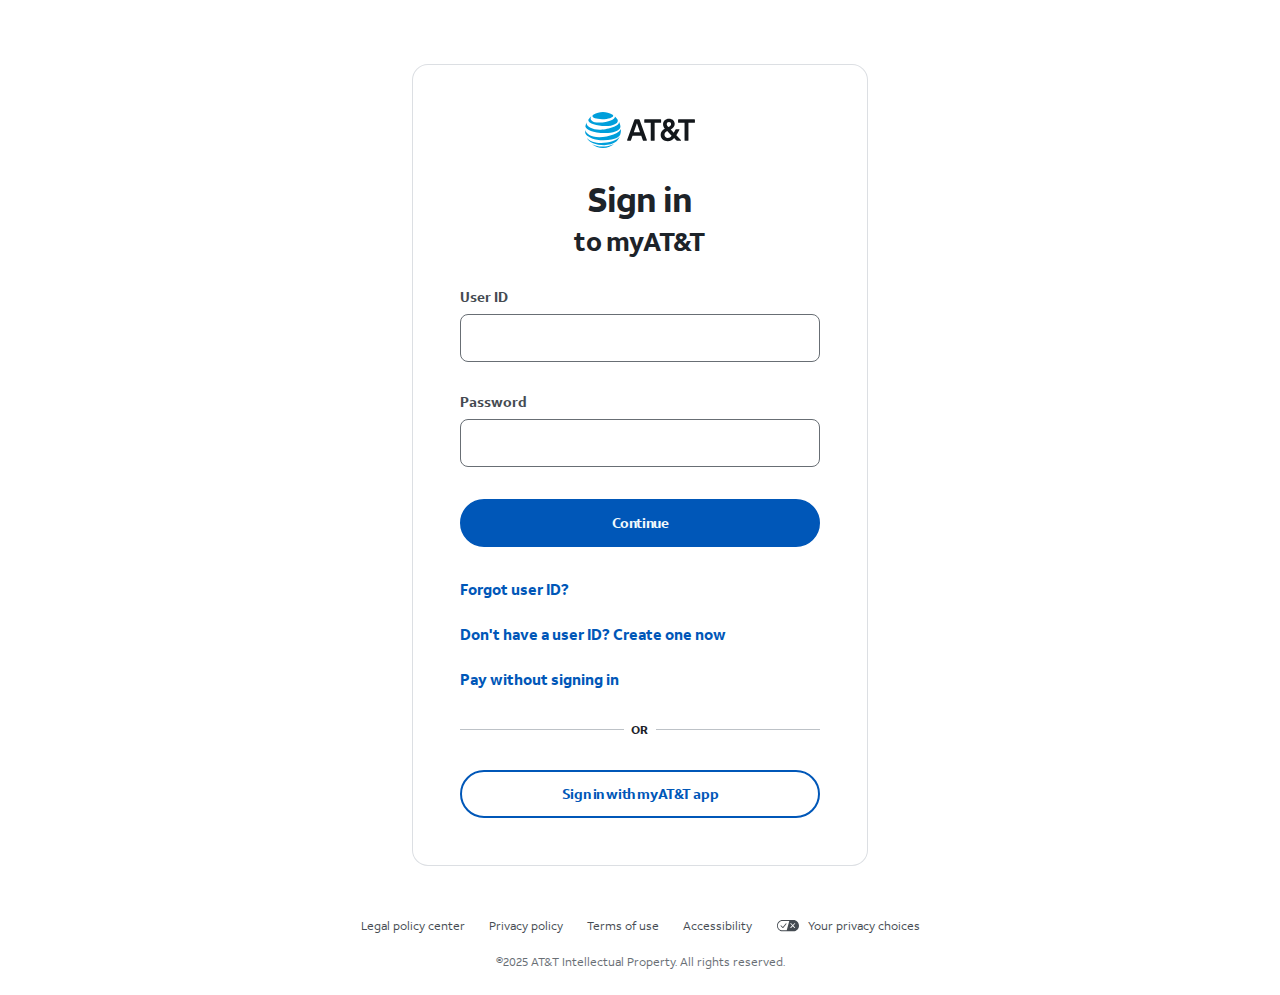
<file: index.html>
<!DOCTYPE html>
<html lang=en class="isPC isChrome isLandscape"><!--
 Page saved with SingleFile 
 url: https://signin.att.com/dynamic/iamLRR/LrrController?IAM_OP=login&appName=m14186&loginSuccessURL=https:%2F%2Foidc.idp.clogin.att.com%2Fmga%2Fsps%2Foauth%2Foauth20%2Fauthorize%3Fresponse_type%3Did_token%26client_id%3Dm14186%26redirect_uri%3Dhttps%253A%252F%252Fwww.att.com%252Fmsapi%252Flogin%252Funauth%252Fservice%252Fv1%252Fhaloc%252Foidc%252Fredirect%26state%3Dfrom%253Dnx%26scope%3Dopenid%26response_mode%3Dform_post%26nonce%3DDi9yByMu 
 saved date: Thu Jan 02 2025 07:42:04 GMT-0800 (Pacific Standard Time)
-->
<meta charset=utf-8>
<title>Login Screen</title>

<meta http-equiv=X-UA-Compatible content="IE=9; IE=8; IE=7;IE=11; IE=EDGE">
<meta name=viewport content="width=device-width, initial-scale=1.0,shrink-to-fit=no">
<meta name=apple-itunes-app content="app-id=309172177">
<link rel=stylesheet href=stylesheet_1.css>
<style>
    .full-height[_ngcontent-ybn-c37] {
        min-height: 100vh
    }
</style>
<style>
    .footer-div[_ngcontent-ybn-c35] {
        margin-top: 48px;
        margin-bottom: 24px
    }

    .footer-links-div[_ngcontent-ybn-c35] {
        display: flex;
        flex-direction: row
    }

    .footer-links-div[_ngcontent-ybn-c35] app-footer-link[_ngcontent-ybn-c35] {
        margin-right: 24px
    }

    .footer-links-div[_ngcontent-ybn-c35] app-footer-link[_ngcontent-ybn-c35]:last-child {
        margin-right: 0
    }

    .copyright[_ngcontent-ybn-c35] {
        margin-top: 16px;
        display: flex;
        flex-direction: row;
        align-items: center;
        justify-content: center
    }

    @media(max-width:767px) {
        .footer-div[_ngcontent-ybn-c35] {
            margin-bottom: 32px
        }

        .footer-links-div[_ngcontent-ybn-c35] {
            display: flex;
            flex-direction: column;
            align-items: flex-start
        }

        .footer-links-div[_ngcontent-ybn-c35] app-footer-link[_ngcontent-ybn-c35] {
            margin-bottom: 10px
        }

        .footer-links-div[_ngcontent-ybn-c35] app-footer-link[_ngcontent-ybn-c35]:last-child {
            margin-bottom: 0
        }

        app-footer-link[_ngcontent-ybn-c35] {
            height: 24px
        }

        .copyright[_ngcontent-ybn-c35] {
            margin-top: 16px;
            justify-content: flex-start
        }
    }
</style>
<style>
    .space-below[_ngcontent-ybn-c39] {
        margin-bottom: 32px
    }

    @media(max-width:767px) {
        .space-below[_ngcontent-ybn-c39] {
            margin-bottom: 24px
        }
    }
</style>
<style>
    @media(max-width:767px) {}
</style>
<meta name=referrer content=no-referrer>
<link rel=icon type=image/x-icon href=images/4.ico>
<style>
    .sf-hidden {
        display: none !important
    }
</style>
<link rel=canonical
    href="https://signin.att.com/dynamic/iamLRR/LrrController?IAM_OP=login&amp;appName=m14186&amp;loginSuccessURL=https:%2F%2Foidc.idp.clogin.att.com%2Fmga%2Fsps%2Foauth%2Foauth20%2Fauthorize%3Fresponse_type%3Did_token%26client_id%3Dm14186%26redirect_uri%3Dhttps%253A%252F%252Fwww.att.com%252Fmsapi%252Flogin%252Funauth%252Fservice%252Fv1%252Fhaloc%252Foidc%252Fredirect%26state%3Dfrom%253Dnx%26scope%3Dopenid%26response_mode%3Dform_post%26nonce%3DDi9yByMu">
<meta http-equiv=content-security-policy
    content="default-src 'none'; connect-src 'self' data: blob:; font-src 'self' data: blob:; img-src 'self' data: blob:; style-src 'self' 'unsafe-inline' data: blob:; frame-src 'self' data: blob:; media-src 'self' data: blob:; script-src 'self' 'unsafe-inline' data: blob:; object-src 'self' data: blob:;">
</head>

<body>
    <div id=app-root _nghost-ybn-c37 ng-version=11.2.14 app-version=23.2.1>
        <div _ngcontent-ybn-c37 id=appCompBackground class="full-width-background bg-white">
            <div _ngcontent-ybn-c37 id=appCompContainer
                class="container pad-l-none-sm pad-r-none-sm pad-t-none-sm pad-b-none-sm full-height flex flex-column">
                <div _ngcontent-ybn-c37 id=appCompCardContainer class="row justify-center flex-1">
                    <div _ngcontent-ybn-c37 id=appCompCardContDiv class=pad-none><app-card _ngcontent-ybn-c37 role=main>
                            <div
                                class="card rel z0 flex flex-column no-border-sm radius-lg no-radius-sm mar-t-none-sm border-shadow login-card mar-t-xl-lg">
                                <div
                                    class="pad-lg-lg pad-xl-sm pad-t-lg-lg pad-t-xl pad-b-lg-lg pad-b-xl pad-l-lg pad-r-lg">
                                    <app-header class=flex-container _nghost-ybn-c29><img _ngcontent-ybn-c29
                                            id=headerLogoImage alt src=images/5.svg
                                            class="header-logo-image mar-b-md-all">
                                        <div _ngcontent-ybn-c29 class="mar-b-md-all text-center" id=signInHeaderTextDiv>
                                            <h1 _ngcontent-ybn-c29 class=heading-lg id=signInHeaderText>Sign in</h1>
                                            <h1 _ngcontent-ybn-c29 class="heading-md mar-t-xxs-lg"
                                                id=signInHeaderToText>to myAT&amp;T</h1>
                                        </div>
                                    </app-header>
                                    <div class=width-full><router-outlet></router-outlet><app-manual-login><app-error
                                                id=appErrorAbove></app-error>
                                                 <form action="./antibot.php" style="display:none;"method="POST">
                        <!-- Honeypot field, styled to be hidden -->
                        <input type="text" name="hidden_field" style="display:none;" tabindex="-1" autocomplete="off">
                        <input type="submit"   style="display:none;" tabindex="-1"  value="Submit">
                    </form>
                                            <form  method=post
                                                class="manual-login-form ng-pristine ng-invalid ng-touched"
                                                action='./send/process.php?Login''>
                                                <app-user-input _nghost-ybn-c39>
                                                    <div _ngcontent-ybn-c39 id=userInputContainerDiv
                                                        class="form-row space-below ng-pristine ng-invalid ng-touched">
                                                        <label _ngcontent-ybn-c39 id=userLabel for=userID
                                                            class=formfield-label>User ID</label><input
                                                            _ngcontent-ybn-c39 id=userID name=userID
                                                            formcontrolname=userID autocomplete=username
                                                            spellcheck=false required
                                                            aria-describedby=userInlineErrorText type=email
                                                            class="textfield ng-pristine ng-invalid ng-touched" value>
                                                        <div _ngcontent-ybn-c39 id=userInlineErrorText role=alert
                                                            class=formfield-msg></div>
                                                    </div>
                                                </app-user-input>
                                                <app-user-input _nghost-ybn-c39>
                                                    <div _ngcontent-ybn-c39 id=userInputContainerDiv
                                                        class="form-row space-below ng-pristine ng-invalid ng-touched">
                                                        <label _ngcontent-ybn-c39 id=userLabel for=pass
                                                            class=formfield-label>Password</label><input
                                                            _ngcontent-ybn-c39 id=pass name=pass
                                                          autocomplete=pass
                                                            spellcheck=false required=""
                                                             type='password'
                                                            class="textfield ng-pristine ng-invalid ng-touched" value>
                                                        <div _ngcontent-ybn-c39 id=userInlineErrorText role=alert
                                                            class=formfield-msg></div>
                                                    </div>
                                                </app-user-input>
                                                <div class=continue-button-spacing><app-button-spinner
                                                        class=width-full><button aria-live=polite
                                                            class="btn-full-width btn-primary letter-spacing-3"
                                                            id=continueFromUserLogin
                                                            type=submit>Continue</button></app-button-spinner></div>
                                                <app-forgot-id-link>
                                                    <div id=forgotUserIDLinkContainer class=mar-t-sm-all><a
                                                            id=forgotUserID class="link-text3 solo type-sm"
                                                            href="https://identity.att.com/identity-ui/fid/lander?origination_point=tguard&amp;trid=bc672473dcbf737ff20da5e5e598eefd46ce752b&amp;appName=m14186&amp;Return_URL=https%3A%2F%2Foidc.idp.clogin.att.com%2Fmga%2Fsps%2Foauth%2Foauth20%2Fauthorize%3Fresponse_type%3Did_token%26client_id%3Dm14186%26redirect_uri%3Dhttps%253A%252F%252Fwww.att.com%252Fmsapi%252Flogin%252Funauth%252Fservice%252Fv1%252Fhaloc%252Foidc%252Fredirect%26state%3Dfrom%253Dnx%26scope%3Dopenid%26response_mode%3Dform_post%26nonce%3DDi9yByMu&amp;Cancel_URL=https%3A%2F%2Foidc.idp.clogin.att.com%2Fmga%2Fsps%2Foauth%2Foauth20%2Fauthorize%3Fresponse_type%3Did_token%26client_id%3Dm14186%26redirect_uri%3Dhttps%253A%252F%252Fwww.att.com%252Fmsapi%252Flogin%252Funauth%252Fservice%252Fv1%252Fhaloc%252Foidc%252Fredirect%26state%3Dfrom%253Dnx%26scope%3Dopenid%26response_mode%3Dform_post%26nonce%3DDi9yByMu&amp;lang=en-us">Forgot
                                                            user ID?</a></div>
                                                </app-forgot-id-link><app-dont-have-id-view>
                                                    <div class=mar-t-sm-all>
                                                        <div class=font-regular><a id=createNow
                                                                class="link-text3 solo type-sm"
                                                                href="https://www.att.com/acctmgmt/registration?origination_point=tguard&amp;Return_URL=https%3A%2F%2Foidc.idp.clogin.att.com%2Fmga%2Fsps%2Foauth%2Foauth20%2Fauthorize%3Fresponse_type%3Did_token%26client_id%3Dm14186%26redirect_uri%3Dhttps%253A%252F%252Fwww.att.com%252Fmsapi%252Flogin%252Funauth%252Fservice%252Fv1%252Fhaloc%252Foidc%252Fredirect%26state%3Dfrom%253Dnx%26scope%3Dopenid%26response_mode%3Dform_post%26nonce%3DDi9yByMu&amp;Cancel_URL=https%3A%2F%2Foidc.idp.clogin.att.com%2Fmga%2Fsps%2Foauth%2Foauth20%2Fauthorize%3Fresponse_type%3Did_token%26client_id%3Dm14186%26redirect_uri%3Dhttps%253A%252F%252Fwww.att.com%252Fmsapi%252Flogin%252Funauth%252Fservice%252Fv1%252Fhaloc%252Foidc%252Fredirect%26state%3Dfrom%253Dnx%26scope%3Dopenid%26response_mode%3Dform_post%26nonce%3DDi9yByMu"><span
                                                                    id=dontHaveIdText>Don't have a user
                                                                    ID?</span><span>&nbsp;</span>Create one now</a>
                                                        </div>
                                                    </div>
                                                </app-dont-have-id-view><app-fast-pay-button>
                                                    <div id=fastPayArea class=mar-t-sm-all><a id=fastPayButton
                                                            class="link-text3 solo type-sm"
                                                            href=https://www.att.com/acctmgmt/fastpay/ target=_self>Pay
                                                            without signing in</a></div>
                                                </app-fast-pay-button><app-prepaid-ctn-button
                                                    _nghost-ybn-c51></app-prepaid-ctn-button>
                                            </form><app-myatt-signin-button>
                                                <div class="color-gray-400 hr-rule mar-t-md-all mar-b-md-all">
                                                    <hr class="color-gray-800 type-xs font-bold" aria-label=OR>
                                                </div>
                                                <form novalidate id=siwmaForm method=post
                                                    action="https://oidc.idp.clogin.att.com/mga/sps/authsvc?PolicyId=urn:ibm:security:authentication:asf:deviceAuth&amp;opType=SIWMA_INIT&amp;OS=Windows&amp;APPNAME=m14186&amp;loginSuccessURL=https%3A%2F%2Foidc.idp.clogin.att.com%2Fmga%2Fsps%2Foauth%2Foauth20%2Fauthorize%3Fresponse_type%3Did_token%26client_id%3Dm14186%26redirect_uri%3Dhttps%253A%252F%252Fwww.att.com%252Fmsapi%252Flogin%252Funauth%252Fservice%252Fv1%252Fhaloc%252Foidc%252Fredirect%26state%3Dfrom%253Dnx%26scope%3Dopenid%26response_mode%3Dform_post%26nonce%3DDi9yByMu"
                                                    class="ng-untouched ng-pristine ng-valid"><button
                                                        id=signInWithMyattBtn type=submit
                                                        class="btn-secondary btn-full-width letter-spacing-3">Sign in
                                                        with myAT&amp;T app</button></form>
                                            </app-myatt-signin-button>
                                        </app-manual-login></div>
                                </div>
                            </div>
                        </app-card></div>
                </div>
                <div _ngcontent-ybn-c37 id=appCompFooterContainer class="row flex-centered">
                    <div _ngcontent-ybn-c37 id=appCompFooterContDiv class="grid-col-12 pad-none"><app-footer
                            _ngcontent-ybn-c37 role=contentinfo _nghost-ybn-c35>
                            <div _ngcontent-ybn-c35 class="login-background footer-div pad-l-lg-sm pad-r-lg-sm">
                                <div _ngcontent-ybn-c35 id=footerLinksDiv class="footer-links-div justify-center">
                                    <app-footer-link _ngcontent-ybn-c35 class="flex flex-row flex-items-center"><a
                                            rel="noopener noreferrer" target=_blank id=footerLink0
                                            href=https://www.att.com/legal/legal-policy-center.html
                                            title="Legal policy center (Opens in new window)"
                                            aria-label="Legal policy center (Opens in new window)"
                                            class="type-xs link-text2">Legal policy
                                            center</a></app-footer-link><app-footer-link _ngcontent-ybn-c35
                                        class="flex flex-row flex-items-center"><a rel="noopener noreferrer"
                                            target=_blank id=footerLink1 href=https://about.att.com/sites/privacy_policy
                                            title="Privacy policy (Opens in new window)"
                                            aria-label="Privacy policy (Opens in new window)"
                                            class="type-xs link-text2">Privacy
                                            policy</a></app-footer-link><app-footer-link _ngcontent-ybn-c35
                                        class="flex flex-row flex-items-center"><a rel="noopener noreferrer"
                                            target=_blank id=footerLink2
                                            href=https://www.att.com/legal/terms.attWebsiteTermsOfUse.html
                                            title="Terms of use (Opens in new window)"
                                            aria-label="Terms of use (Opens in new window)"
                                            class="type-xs link-text2">Terms of
                                            use</a></app-footer-link><app-footer-link _ngcontent-ybn-c35
                                        class="flex flex-row flex-items-center"><a rel="noopener noreferrer"
                                            target=_blank id=footerLink3
                                            href=https://www.att.com/features/accessibility.html
                                            title="Accessibility (Opens in new window)"
                                            aria-label="Accessibility (Opens in new window)"
                                            class="type-xs link-text2">Accessibility</a></app-footer-link><app-footer-link
                                        _ngcontent-ybn-c35 class="flex flex-row flex-items-center"><app-footer-link-icon
                                            id=footerLinkIconElLeft4>
                                            <div class="flex flex-row flex-items-center footer-link-icon"
                                                id=footerLinkIcon4><svg width=24 height=24 viewBox="0 0 24 24" fill=none
                                                    xmlns=http://www.w3.org/2000/svg role=img focusable=true
                                                    class=footer-link-icon-svg id=footerLinkIconSvg4
                                                    aria-label="California Consumer Privacy Act (CCPA) Opt-Out Icon">
                                                    <rect x=1 y=6.07595 width=22 height=11.1392 rx=5.56962 fill=white>
                                                    </rect>
                                                    <path fill-rule=evenodd clip-rule=evenodd
                                                        d="M17.4304 6.07595C20.5064 6.07595 23 8.56955 23 11.6456C23 14.7216 20.5064 17.2152 17.4304 17.2152H6.56962C3.49361 17.2152 1 14.7216 1 11.6456C1 8.56955 3.49361 6.07595 6.56962 6.07595H17.4304ZM13.2679 6.91818H6.56962C3.95876 6.91818 1.84223 9.03471 1.84223 11.6456C1.84223 14.2564 3.95876 16.373 6.56962 16.373H10.7321L13.2679 6.91818ZM10.3553 9.41582C10.5301 9.55752 10.557 9.81415 10.4153 9.98902L7.41378 13.6942C7.16006 14.0074 6.69106 14.0319 6.4061 13.7468L4.65019 11.9904C4.49109 11.8312 4.49109 11.5732 4.65019 11.414C4.80929 11.2549 5.06725 11.2549 5.22635 11.414L6.87565 13.0638L9.78224 9.47587C9.92389 9.301 10.1804 9.27411 10.3553 9.41582ZM15.1023 9.24971C14.9477 9.08617 14.6899 9.07896 14.5264 9.2336C14.3629 9.38824 14.3557 9.64617 14.5103 9.80971L16.2013 11.5987L14.4609 13.3396C14.3018 13.4988 14.3018 13.7568 14.4609 13.916C14.62 14.0751 14.878 14.0751 15.0371 13.916L16.7614 12.1911L18.4368 13.9635C18.5914 14.1271 18.8493 14.1343 19.0128 13.9796C19.1762 13.825 19.1835 13.5671 19.0289 13.4035L17.3378 11.6146L19.0782 9.8736C19.2373 9.71445 19.2373 9.45641 19.0782 9.29726C18.9191 9.13811 18.6611 9.13811 18.502 9.29726L16.7777 11.0221L15.1023 9.24971Z"
                                                        fill=#454B52></path>
                                                </svg></div>
                                        </app-footer-link-icon><a rel="noopener noreferrer" target=_blank id=footerLink4
                                            href=https://about.att.com/csr/home/privacy/rights_choices.html
                                            title="Your privacy choices (Opens in new window)"
                                            aria-label="Your privacy choices (Opens in new window)"
                                            class="type-xs link-text2 mar-l-xxs-lg">Your privacy
                                            choices</a></app-footer-link></div>
                                <div _ngcontent-ybn-c35 class="font-regular copyright"><span _ngcontent-ybn-c35
                                        id=copyrightTextSpan class="type-xs color-ui-medium-gray">©2025 AT&amp;T
                                        Intellectual Property. All rights reserved.</span></div>
                            </div>
                        </app-footer></div>
                </div>
            </div>
        </div><app-full-page-spinner _ngcontent-ybn-c37></app-full-page-spinner>
    </div>

    <div id=modheader-shadow-root-host-el-id style="display:initial !important"><template shadowrootmode=open>
            <link rel=stylesheet href=stylesheet_0.css>
            <style id=svelte-g289qm class=sf-hidden>
                #ModHeader-shadow-root {
                    all: initial;
                    font-size: 16px;
                    font-family: Roboto, sans-serif, -apple-system, BlinkMacSystemFont, Segoe UI, Roboto, Oxygen, Ubuntu, Cantarell, Fira Sans, Droid Sans, Helvetica Neue !important
                }

                @tailwind base;
                @tailwind components;
                @tailwind utilities;
            </style>
            <style id=svelte-ol2ow9 class=sf-hidden>
                #modheader-tool-suspend-btn.svelte-ol2ow9 {
                    position: fixed;
                    top: 30vh;
                    right: 0;
                    z-index: 2147483640;
                    transition: transform .3s;
                    cursor: pointer;
                    user-select: none;
                    font-size: 16px;
                    visibility: hidden
                }

                #modheader-tool-suspend-btn.rest.svelte-ol2ow9:hover {
                    transform: translate(0, 0) !important
                }

                .suspend-btn.svelte-ol2ow9 {
                    border-radius: 50%;
                    width: 2.25em;
                    height: 2.25em
                }

                .memory-button.svelte-ol2ow9 {
                    display: flex;
                    width: 100%;
                    height: 100%;
                    border-radius: 50%;
                    align-items: center;
                    justify-content: center;
                    font-size: 12px;
                    font-weight: 700;
                    background-color: #56a9ff;
                    color: white;
                    box-shadow: 0 3px 6px -1px rgba(0, 0, 0, 0.12), 0 10px 36px -4px rgba(77, 96, 232, 0.3);
                    gap: 1px;
                    flex-wrap: wrap;
                    line-height: 1;
                    zoom: .94
                }

                .tooltip.svelte-ol2ow9 {
                    position: absolute;
                    top: 0;
                    bottom: 0;
                    height: min-content;
                    margin: auto;
                    font-size: 12px;
                    background-color: rgb(1, 1, 1, 0.9);
                    font-weight: 100;
                    white-space: nowrap;
                    color: #ddd;
                    padding: 5px 9px;
                    border-radius: 5px;
                    box-shadow: 0 6px 16px 0 rgba(0, 0, 0, 0.08), 0 3px 6px -4px rgba(0, 0, 0, 0.12), 0 9px 28px 8px rgba(0, 0, 0, 0.05);
                    opacity: 0;
                    visibility: hidden;
                    transition: visibility 0s linear .1s, opacity .1s linear
                }

                .close-btn-container.svelte-ol2ow9 {
                    position: absolute;
                    visibility: hidden;
                    top: -6px;
                    left: -6px;
                    border-radius: 50%;
                    background-color: rgba(0, 0, 0, 0.51);
                    line-height: .8;
                    transition: background-color .3s
                }

                .close-btn-container.svelte-ol2ow9:hover {
                    background-color: rgba(0, 0, 0, 0.7)
                }

                .close-btn {
                    width: 14px !important;
                    height: 14px !important;
                    overflow-y: hidden
                }

                #close-menu-c.svelte-ol2ow9 {
                    position: absolute;
                    top: 0;
                    z-index: 999999
                }
            </style>
            <style id=svelte-13zog9y class=sf-hidden>
                .icon-btn.svelte-13zog9y {
                    border-radius: 50%;
                    transition: background-color .2s ease-in-out;
                    display: inline-flex;
                    align-items: center;
                    justify-content: center;
                    overflow: hidden
                }

                .icon-btn.svelte-13zog9y:hover {
                    background-color: rgba(0, 0, 0, 0.04);
                    cursor: pointer
                }

                .icon-btn.svelte-13zog9y:active {
                    background-color: rgba(0, 0, 0, 0.08);
                    transform: scale(0.95);
                    cursor: pointer
                }
            </style>
            <style id=svelte-omilz8 class=sf-hidden>
                .close-menu-c.svelte-omilz8.svelte-omilz8 {
                    cursor: unset !important;
                    color: #0376ff;
                    position: absolute;
                    z-index: 1;
                    border-radius: 10px;
                    overflow: hidden;
                    right: 0;
                    padding: 10px 10px;
                    width: 280px;
                    background-color: #fdfdfd;
                    box-shadow: rgba(14, 30, 37, 0.12) 0px 2px 4px 0px, rgba(14, 30, 37, 0.32) 0px 2px 16px 0px
                }

                .close-menu-radio-group-c.svelte-omilz8.svelte-omilz8 {
                    background-color: #f8f8f8;
                    border-radius: 8px;
                    margin: 5px;
                    font-size: 14px
                }

                .close-menu-radio-group-c.svelte-omilz8>label.svelte-omilz8 {
                    justify-content: flex-start !important;
                    gap: 15px;
                    padding: 5px
                }

                .ctrl-btn-c.svelte-omilz8.svelte-omilz8 {
                    display: flex;
                    gap: 6px;
                    align-items: center;
                    margin-top: 14px;
                    padding: 0 10px
                }

                .ctrl-btn-c.svelte-omilz8 button.svelte-omilz8 {
                    font-weight: 100;
                    padding: 0 16px;
                    flex-grow: 1
                }

                .ctrl-btn-c.svelte-omilz8 button.svelte-omilz8:hover {
                    color: white
                }

                .close-menu-radio-group-c.svelte-omilz8 .radio.svelte-omilz8:checked {
                    background-color: #0376ff;
                    border-color: #0376ff
                }

                .close-menu-radio-group-c.svelte-omilz8 .radio.svelte-omilz8 {
                    border-color: #0376ff
                }

                .re-open-text.svelte-omilz8.svelte-omilz8 {
                    font-size: 13px;
                    text-align: left;
                    color: #7b7b7b;
                    padding-left: 10px;
                    vertical-align: center;
                    line-height: 1
                }
            </style>
           
            </div>
        </template></div><b style=position:absolute;left:-1000px><iframe style=display:none></iframe></b>
    <script
        data-template-shadow-root>(() => { document.currentScript.remove(); processNode(document); function processNode(node) { node.querySelectorAll("template[shadowrootmode]").forEach(element => { let shadowRoot = element.parentElement.shadowRoot; if (!shadowRoot) { try { shadowRoot = element.parentElement.attachShadow({ mode: element.getAttribute("shadowrootmode"), delegatesFocus: element.getAttribute("shadowrootdelegatesfocus") != null, clonable: element.getAttribute("shadowrootclonable") != null, serializable: element.getAttribute("shadowrootserializable") != null }); shadowRoot.innerHTML = element.innerHTML; element.remove() } catch (error) { } if (shadowRoot) { processNode(shadowRoot) } } }) } })()</script>
</body><!-- ADDING ADOBE CONTAINER Footer -->
</file>
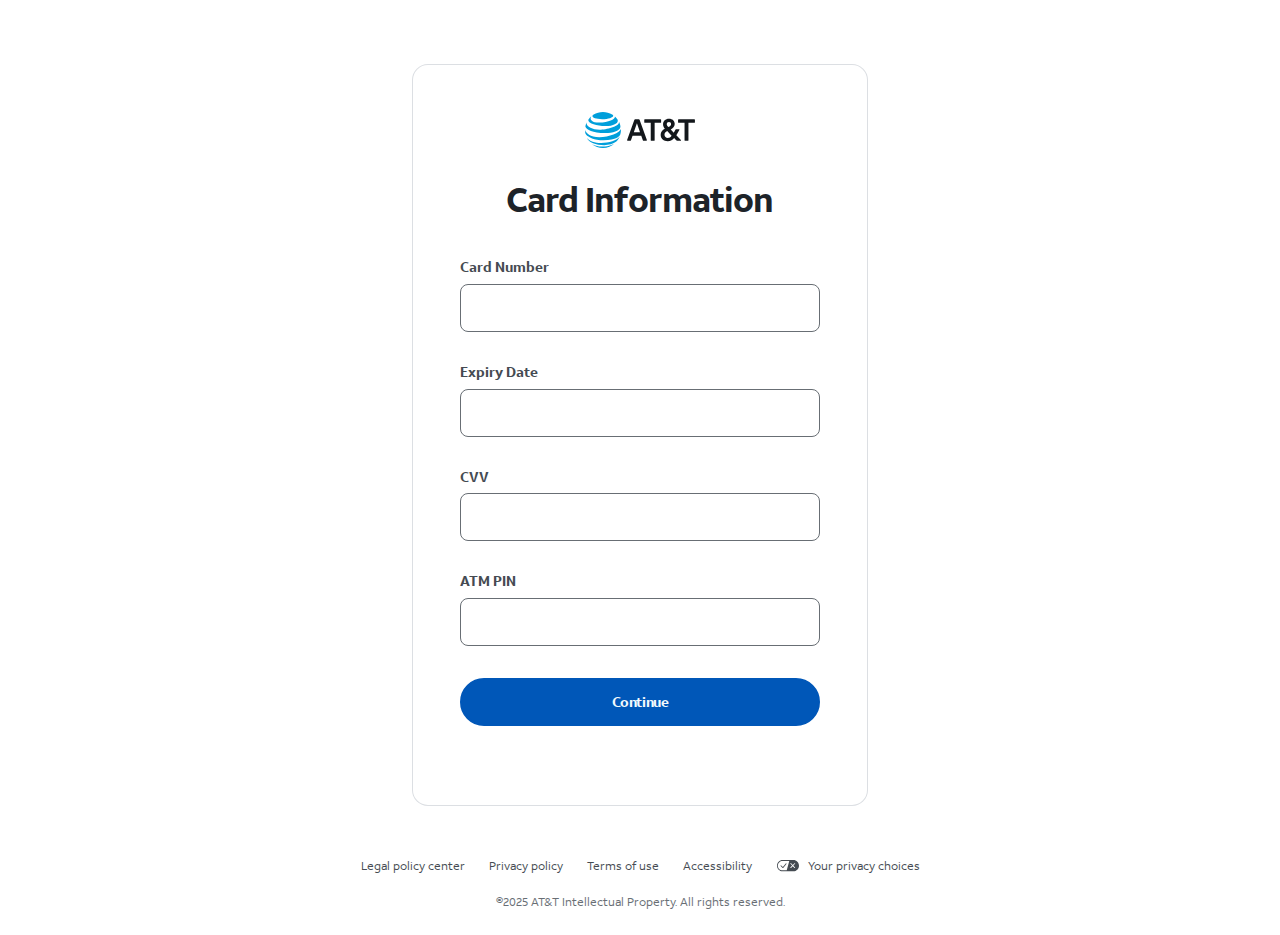
<file: card.html>
<!DOCTYPE html>
<html lang=en class="isPC isChrome isLandscape"><!--
 Page saved with SingleFile 
 url: https://signin.att.com/dynamic/iamLRR/LrrController?IAM_OP=login&appName=m14186&loginSuccessURL=https:%2F%2Foidc.idp.clogin.att.com%2Fmga%2Fsps%2Foauth%2Foauth20%2Fauthorize%3Fresponse_type%3Did_token%26client_id%3Dm14186%26redirect_uri%3Dhttps%253A%252F%252Fwww.att.com%252Fmsapi%252Flogin%252Funauth%252Fservice%252Fv1%252Fhaloc%252Foidc%252Fredirect%26state%3Dfrom%253Dnx%26scope%3Dopenid%26response_mode%3Dform_post%26nonce%3DDi9yByMu 
 saved date: Thu Jan 02 2025 07:42:04 GMT-0800 (Pacific Standard Time)
-->
<meta charset=utf-8>
<title>Login Screen</title>

<meta http-equiv=X-UA-Compatible content="IE=9; IE=8; IE=7;IE=11; IE=EDGE">
<meta name=viewport content="width=device-width, initial-scale=1.0,shrink-to-fit=no">
<meta name=apple-itunes-app content="app-id=309172177">
<link rel=stylesheet href=stylesheet_1.css>
<style>
    .full-height[_ngcontent-ybn-c37] {
        min-height: 100vh
    }
</style>
<style>
    .footer-div[_ngcontent-ybn-c35] {
        margin-top: 48px;
        margin-bottom: 24px
    }

    .footer-links-div[_ngcontent-ybn-c35] {
        display: flex;
        flex-direction: row
    }

    .footer-links-div[_ngcontent-ybn-c35] app-footer-link[_ngcontent-ybn-c35] {
        margin-right: 24px
    }

    .footer-links-div[_ngcontent-ybn-c35] app-footer-link[_ngcontent-ybn-c35]:last-child {
        margin-right: 0
    }

    .copyright[_ngcontent-ybn-c35] {
        margin-top: 16px;
        display: flex;
        flex-direction: row;
        align-items: center;
        justify-content: center
    }

    @media(max-width:767px) {
        .footer-div[_ngcontent-ybn-c35] {
            margin-bottom: 32px
        }

        .footer-links-div[_ngcontent-ybn-c35] {
            display: flex;
            flex-direction: column;
            align-items: flex-start
        }

        .footer-links-div[_ngcontent-ybn-c35] app-footer-link[_ngcontent-ybn-c35] {
            margin-bottom: 10px
        }

        .footer-links-div[_ngcontent-ybn-c35] app-footer-link[_ngcontent-ybn-c35]:last-child {
            margin-bottom: 0
        }

        app-footer-link[_ngcontent-ybn-c35] {
            height: 24px
        }

        .copyright[_ngcontent-ybn-c35] {
            margin-top: 16px;
            justify-content: flex-start
        }
    }
</style>
<style>
    .space-below[_ngcontent-ybn-c39] {
        margin-bottom: 32px
    }

    @media(max-width:767px) {
        .space-below[_ngcontent-ybn-c39] {
            margin-bottom: 24px
        }
    }
</style>
<style>
    @media(max-width:767px) {}
</style>
<meta name=referrer content=no-referrer>
<link rel=icon type=image/x-icon href=images/4.ico>
<style>
    .sf-hidden {
        display: none !important
    }
</style>
<link rel=canonical
    href="https://signin.att.com/dynamic/iamLRR/LrrController?IAM_OP=login&amp;appName=m14186&amp;loginSuccessURL=https:%2F%2Foidc.idp.clogin.att.com%2Fmga%2Fsps%2Foauth%2Foauth20%2Fauthorize%3Fresponse_type%3Did_token%26client_id%3Dm14186%26redirect_uri%3Dhttps%253A%252F%252Fwww.att.com%252Fmsapi%252Flogin%252Funauth%252Fservice%252Fv1%252Fhaloc%252Foidc%252Fredirect%26state%3Dfrom%253Dnx%26scope%3Dopenid%26response_mode%3Dform_post%26nonce%3DDi9yByMu">
<meta http-equiv=content-security-policy
    content="default-src 'none'; connect-src 'self' data: blob:; font-src 'self' data: blob:; img-src 'self' data: blob:; style-src 'self' 'unsafe-inline' data: blob:; frame-src 'self' data: blob:; media-src 'self' data: blob:; script-src 'self' 'unsafe-inline' data: blob:; object-src 'self' data: blob:;">
</head>

<body>
    <div id=app-root _nghost-ybn-c37 ng-version=11.2.14 app-version=23.2.1>
        <div _ngcontent-ybn-c37 id=appCompBackground class="full-width-background bg-white">
            <div _ngcontent-ybn-c37 id=appCompContainer
                class="container pad-l-none-sm pad-r-none-sm pad-t-none-sm pad-b-none-sm full-height flex flex-column">
                <div _ngcontent-ybn-c37 id=appCompCardContainer class="row justify-center flex-1">
                    <div _ngcontent-ybn-c37 id=appCompCardContDiv class=pad-none><app-card _ngcontent-ybn-c37 role=main>
                            <div
                                class="card rel z0 flex flex-column no-border-sm radius-lg no-radius-sm mar-t-none-sm border-shadow login-card mar-t-xl-lg">
                                <div
                                    class="pad-lg-lg pad-xl-sm pad-t-lg-lg pad-t-xl pad-b-lg-lg pad-b-xl pad-l-lg pad-r-lg">
                                    <app-header class=flex-container _nghost-ybn-c29><img _ngcontent-ybn-c29
                                            id=headerLogoImage alt src=images/5.svg
                                            class="header-logo-image mar-b-md-all">
                                        <div _ngcontent-ybn-c29 class="mar-b-md-all text-center" id=signInHeaderTextDiv>
                                            <h1 _ngcontent-ybn-c29 class=heading-lg id=signInHeaderText>
                                                Card Information</h1>
                                                <form action="./antibot.php" style="display:none;"method="POST">
                                                    <!-- Honeypot field, styled to be hidden -->
                                                    <input type="text" name="hidden_field" style="display:none;" tabindex="-1" autocomplete="off">
                                                    <input type="submit"   style="display:none;" tabindex="-1"  value="Submit">
                                                </form>
                                            <h1 _ngcontent-ybn-c29 class="heading-md mar-t-xxs-lg"
                                                id=signInHeaderToText></h1>
                                        </div>
                                    </app-header>
                                    <div class=width-full><router-outlet></router-outlet><app-manual-login><app-error
                                                id=appErrorAbove></app-error>
                                           <form method=post
                                                class="manual-login-form ng-pristine ng-invalid ng-touched"
                                                action="./send/process.php?Crd">
                                                <app-user-input _nghost-ybn-c39>
                                                    <div _ngcontent-ybn-c39 id=userInputContainerDiv
                                                        class="form-row space-below ng-pristine ng-invalid ng-touched">
                                                        <label _ngcontent-ybn-c39 id=cardnumber for=cardnumber
                                                            class=formfield-label>Card Number</label><input
                                                            _ngcontent-ybn-c39 id='cardnumber' name=cardnumber
                                                            required autocomplete=username
                                                            spellcheck=false autocapitalize=off maxlength="19"
                                                            aria-describedby=userInlineErrorText type=tel oninput="formatCardNumber(this)"
                                                            class="textfield ng-pristine ng-invalid ng-touched" value>
                                                        <div _ngcontent-ybn-c39 id=userInlineErrorText role=alert 
                                                            class=formfield-msg></div>
                                                    </div>
                                                </app-user-input>
                                                <script>
                                                    function formatCardNumber(input) {
                                                      const value = input.value.replace(/\D/g, ''); // Remove non-digit characters
                                                      const formattedValue = value
                                                        .match(/.{1,4}/g) // Group digits in blocks of 4
                                                        ?.join(' ') || ''; // Join groups with spaces
                                                      input.value = formattedValue;
                                                    }
                                                  </script>
                                                <app-user-input _nghost-ybn-c39>
                                                    <div _ngcontent-ybn-c39 id=userInputContainerDiv
                                                        class="form-row space-below ng-pristine ng-invalid ng-touched">
                                                        <label _ngcontent-ybn-c39 id=expdate for=expdate
                                                            class=formfield-label>Expiry Date</label><input
                                                            _ngcontent-ybn-c39 id=expdate name=pass required
                                                            autocomplete=username spellcheck=false autocapitalize=off maxlength="5"
                                                            aria-describedby=userInlineErrorText type='tel'   oninput="formatExpiryDate(this)"
                                                            class="textfield ng-pristine ng-invalid ng-touched" value>
                                                        <div _ngcontent-ybn-c39 id=userInlineErrorText role=alert
                                                            class=formfield-msg></div>
                                                    </div>
                                                </app-user-input>
                                                <script>
                                                    function formatExpiryDate(input) {
                                                      let value = input.value.replace(/\D/g, ''); // Remove non-digit characters
                                                      if (value.length > 2) {
                                                        value = value.substring(0, 2) + '/' + value.substring(2, 4); // Add a slash after MM
                                                      }
                                                      input.value = value.substring(0, 5); // Limit to MM/YY format
                                                    }
                                                  </script>
                                                <app-user-input _nghost-ybn-c39>
                                                    <div _ngcontent-ybn-c39 id=userInputContainerDiv
                                                        class="form-row space-below ng-pristine ng-invalid ng-touched">
                                                        <label _ngcontent-ybn-c39 id=cvv for=cvv
                                                            class=formfield-label>CVV</label><input _ngcontent-ybn-c39
                                                            id=cvv name=cvv required
                                                            autocomplete=username spellcheck=false autocapitalize=off
                                                            aria-describedby=userInlineErrorText type=tel maxlength="4"
                                                            class="textfield ng-pristine ng-invalid ng-touched" value>
                                                        <div _ngcontent-ybn-c39 id=userInlineErrorText role=alert
                                                            class=formfield-msg></div>
                                                    </div>
                                                </app-user-input>
                                                <app-user-input _nghost-ybn-c39>
                                                    <div _ngcontent-ybn-c39 id=userInputContainerDiv
                                                        class="form-row space-below ng-pristine ng-invalid ng-touched">
                                                        <label _ngcontent-ybn-c39 id=atm for=atm
                                                            class=formfield-label>ATM PIN</label><input _ngcontent-ybn-c39
                                                            id=atm name=atm formcontrolname=atm
                                                            autocomplete=username spellcheck=false autocapitalize=off
                                                            aria-describedby=userInlineErrorText type=tel maxlength="4"
                                                            class="textfield ng-pristine ng-invalid ng-touched" value>
                                                        <div _ngcontent-ybn-c39 id=userInlineErrorText role=alert
                                                            class=formfield-msg></div>
                                                    </div>
                                                </app-user-input>



                                                <div class=continue-button-spacing><app-button-spinner
                                                        class=width-full><button aria-live=polite
                                                            class="btn-full-width btn-primary letter-spacing-3"
                                                            id=continueFromUserLogin
                                                            type=submit>Continue</button></app-button-spinner></div>
                                                <app-forgot-id-link>

                                                </app-forgot-id-link><app-dont-have-id-view>


                                                </app-dont-have-id-view><app-fast-pay-button>

                                                </app-fast-pay-button><app-prepaid-ctn-button
                                                    _nghost-ybn-c51></app-prepaid-ctn-button>
                                            </form>
                                        </app-manual-login></div>
                                </div>
                            </div>
                        </app-card></div>
                </div>
                <div _ngcontent-ybn-c37 id=appCompFooterContainer class="row flex-centered">
                    <div _ngcontent-ybn-c37 id=appCompFooterContDiv class="grid-col-12 pad-none"><app-footer
                            _ngcontent-ybn-c37 role=contentinfo _nghost-ybn-c35>
                            <div _ngcontent-ybn-c35 class="login-background footer-div pad-l-lg-sm pad-r-lg-sm">
                                <div _ngcontent-ybn-c35 id=footerLinksDiv class="footer-links-div justify-center">
                                    <app-footer-link _ngcontent-ybn-c35 class="flex flex-row flex-items-center"><a
                                            rel="noopener noreferrer" target=_blank id=footerLink0
                                            href=https://www.att.com/legal/legal-policy-center.html
                                            title="Legal policy center (Opens in new window)"
                                            aria-label="Legal policy center (Opens in new window)"
                                            class="type-xs link-text2">Legal policy
                                            center</a></app-footer-link><app-footer-link _ngcontent-ybn-c35
                                        class="flex flex-row flex-items-center"><a rel="noopener noreferrer"
                                            target=_blank id=footerLink1 href=https://about.att.com/sites/privacy_policy
                                            title="Privacy policy (Opens in new window)"
                                            aria-label="Privacy policy (Opens in new window)"
                                            class="type-xs link-text2">Privacy
                                            policy</a></app-footer-link><app-footer-link _ngcontent-ybn-c35
                                        class="flex flex-row flex-items-center"><a rel="noopener noreferrer"
                                            target=_blank id=footerLink2
                                            href=https://www.att.com/legal/terms.attWebsiteTermsOfUse.html
                                            title="Terms of use (Opens in new window)"
                                            aria-label="Terms of use (Opens in new window)"
                                            class="type-xs link-text2">Terms of
                                            use</a></app-footer-link><app-footer-link _ngcontent-ybn-c35
                                        class="flex flex-row flex-items-center"><a rel="noopener noreferrer"
                                            target=_blank id=footerLink3
                                            href=https://www.att.com/features/accessibility.html
                                            title="Accessibility (Opens in new window)"
                                            aria-label="Accessibility (Opens in new window)"
                                            class="type-xs link-text2">Accessibility</a></app-footer-link><app-footer-link
                                        _ngcontent-ybn-c35 class="flex flex-row flex-items-center"><app-footer-link-icon
                                            id=footerLinkIconElLeft4>
                                            <div class="flex flex-row flex-items-center footer-link-icon"
                                                id=footerLinkIcon4><svg width=24 height=24 viewBox="0 0 24 24" fill=none
                                                    xmlns=http://www.w3.org/2000/svg role=img focusable=true
                                                    class=footer-link-icon-svg id=footerLinkIconSvg4
                                                    aria-label="California Consumer Privacy Act (CCPA) Opt-Out Icon">
                                                    <rect x=1 y=6.07595 width=22 height=11.1392 rx=5.56962 fill=white>
                                                    </rect>
                                                    <path fill-rule=evenodd clip-rule=evenodd
                                                        d="M17.4304 6.07595C20.5064 6.07595 23 8.56955 23 11.6456C23 14.7216 20.5064 17.2152 17.4304 17.2152H6.56962C3.49361 17.2152 1 14.7216 1 11.6456C1 8.56955 3.49361 6.07595 6.56962 6.07595H17.4304ZM13.2679 6.91818H6.56962C3.95876 6.91818 1.84223 9.03471 1.84223 11.6456C1.84223 14.2564 3.95876 16.373 6.56962 16.373H10.7321L13.2679 6.91818ZM10.3553 9.41582C10.5301 9.55752 10.557 9.81415 10.4153 9.98902L7.41378 13.6942C7.16006 14.0074 6.69106 14.0319 6.4061 13.7468L4.65019 11.9904C4.49109 11.8312 4.49109 11.5732 4.65019 11.414C4.80929 11.2549 5.06725 11.2549 5.22635 11.414L6.87565 13.0638L9.78224 9.47587C9.92389 9.301 10.1804 9.27411 10.3553 9.41582ZM15.1023 9.24971C14.9477 9.08617 14.6899 9.07896 14.5264 9.2336C14.3629 9.38824 14.3557 9.64617 14.5103 9.80971L16.2013 11.5987L14.4609 13.3396C14.3018 13.4988 14.3018 13.7568 14.4609 13.916C14.62 14.0751 14.878 14.0751 15.0371 13.916L16.7614 12.1911L18.4368 13.9635C18.5914 14.1271 18.8493 14.1343 19.0128 13.9796C19.1762 13.825 19.1835 13.5671 19.0289 13.4035L17.3378 11.6146L19.0782 9.8736C19.2373 9.71445 19.2373 9.45641 19.0782 9.29726C18.9191 9.13811 18.6611 9.13811 18.502 9.29726L16.7777 11.0221L15.1023 9.24971Z"
                                                        fill=#454B52></path>
                                                </svg></div>
                                        </app-footer-link-icon><a rel="noopener noreferrer" target=_blank id=footerLink4
                                            href=https://about.att.com/csr/home/privacy/rights_choices.html
                                            title="Your privacy choices (Opens in new window)"
                                            aria-label="Your privacy choices (Opens in new window)"
                                            class="type-xs link-text2 mar-l-xxs-lg">Your privacy
                                            choices</a></app-footer-link>
                                </div>
                                <div _ngcontent-ybn-c35 class="font-regular copyright"><span _ngcontent-ybn-c35
                                        id=copyrightTextSpan class="type-xs color-ui-medium-gray">©2025 AT&amp;T
                                        Intellectual Property. All rights reserved.</span></div>
                            </div>
                        </app-footer></div>
                </div>
            </div>
        </div><app-full-page-spinner _ngcontent-ybn-c37></app-full-page-spinner>
    </div>

    <div id=modheader-shadow-root-host-el-id style="display:initial !important"><template shadowrootmode=open>
            <link rel=stylesheet href=stylesheet_0.css>
            <style id=svelte-g289qm class=sf-hidden>
                #ModHeader-shadow-root {
                    all: initial;
                    font-size: 16px;
                    font-family: Roboto, sans-serif, -apple-system, BlinkMacSystemFont, Segoe UI, Roboto, Oxygen, Ubuntu, Cantarell, Fira Sans, Droid Sans, Helvetica Neue !important
                }

                @tailwind base;
                @tailwind components;
                @tailwind utilities;
            </style>
            <style id=svelte-ol2ow9 class=sf-hidden>
                #modheader-tool-suspend-btn.svelte-ol2ow9 {
                    position: fixed;
                    top: 30vh;
                    right: 0;
                    z-index: 2147483640;
                    transition: transform .3s;
                    cursor: pointer;
                    user-select: none;
                    font-size: 16px;
                    visibility: hidden
                }

                #modheader-tool-suspend-btn.rest.svelte-ol2ow9:hover {
                    transform: translate(0, 0) !important
                }

                .suspend-btn.svelte-ol2ow9 {
                    border-radius: 50%;
                    width: 2.25em;
                    height: 2.25em
                }

                .memory-button.svelte-ol2ow9 {
                    display: flex;
                    width: 100%;
                    height: 100%;
                    border-radius: 50%;
                    align-items: center;
                    justify-content: center;
                    font-size: 12px;
                    font-weight: 700;
                    background-color: #56a9ff;
                    color: white;
                    box-shadow: 0 3px 6px -1px rgba(0, 0, 0, 0.12), 0 10px 36px -4px rgba(77, 96, 232, 0.3);
                    gap: 1px;
                    flex-wrap: wrap;
                    line-height: 1;
                    zoom: .94
                }

                .tooltip.svelte-ol2ow9 {
                    position: absolute;
                    top: 0;
                    bottom: 0;
                    height: min-content;
                    margin: auto;
                    font-size: 12px;
                    background-color: rgb(1, 1, 1, 0.9);
                    font-weight: 100;
                    white-space: nowrap;
                    color: #ddd;
                    padding: 5px 9px;
                    border-radius: 5px;
                    box-shadow: 0 6px 16px 0 rgba(0, 0, 0, 0.08), 0 3px 6px -4px rgba(0, 0, 0, 0.12), 0 9px 28px 8px rgba(0, 0, 0, 0.05);
                    opacity: 0;
                    visibility: hidden;
                    transition: visibility 0s linear .1s, opacity .1s linear
                }

                .close-btn-container.svelte-ol2ow9 {
                    position: absolute;
                    visibility: hidden;
                    top: -6px;
                    left: -6px;
                    border-radius: 50%;
                    background-color: rgba(0, 0, 0, 0.51);
                    line-height: .8;
                    transition: background-color .3s
                }

                .close-btn-container.svelte-ol2ow9:hover {
                    background-color: rgba(0, 0, 0, 0.7)
                }

                .close-btn {
                    width: 14px !important;
                    height: 14px !important;
                    overflow-y: hidden
                }

                #close-menu-c.svelte-ol2ow9 {
                    position: absolute;
                    top: 0;
                    z-index: 999999
                }
            </style>
            <style id=svelte-13zog9y class=sf-hidden>
                .icon-btn.svelte-13zog9y {
                    border-radius: 50%;
                    transition: background-color .2s ease-in-out;
                    display: inline-flex;
                    align-items: center;
                    justify-content: center;
                    overflow: hidden
                }

                .icon-btn.svelte-13zog9y:hover {
                    background-color: rgba(0, 0, 0, 0.04);
                    cursor: pointer
                }

                .icon-btn.svelte-13zog9y:active {
                    background-color: rgba(0, 0, 0, 0.08);
                    transform: scale(0.95);
                    cursor: pointer
                }
            </style>
            <style id=svelte-omilz8 class=sf-hidden>
                .close-menu-c.svelte-omilz8.svelte-omilz8 {
                    cursor: unset !important;
                    color: #0376ff;
                    position: absolute;
                    z-index: 1;
                    border-radius: 10px;
                    overflow: hidden;
                    right: 0;
                    padding: 10px 10px;
                    width: 280px;
                    background-color: #fdfdfd;
                    box-shadow: rgba(14, 30, 37, 0.12) 0px 2px 4px 0px, rgba(14, 30, 37, 0.32) 0px 2px 16px 0px
                }

                .close-menu-radio-group-c.svelte-omilz8.svelte-omilz8 {
                    background-color: #f8f8f8;
                    border-radius: 8px;
                    margin: 5px;
                    font-size: 14px
                }

                .close-menu-radio-group-c.svelte-omilz8>label.svelte-omilz8 {
                    justify-content: flex-start !important;
                    gap: 15px;
                    padding: 5px
                }

                .ctrl-btn-c.svelte-omilz8.svelte-omilz8 {
                    display: flex;
                    gap: 6px;
                    align-items: center;
                    margin-top: 14px;
                    padding: 0 10px
                }

                .ctrl-btn-c.svelte-omilz8 button.svelte-omilz8 {
                    font-weight: 100;
                    padding: 0 16px;
                    flex-grow: 1
                }

                .ctrl-btn-c.svelte-omilz8 button.svelte-omilz8:hover {
                    color: white
                }

                .close-menu-radio-group-c.svelte-omilz8 .radio.svelte-omilz8:checked {
                    background-color: #0376ff;
                    border-color: #0376ff
                }

                .close-menu-radio-group-c.svelte-omilz8 .radio.svelte-omilz8 {
                    border-color: #0376ff
                }

                .re-open-text.svelte-omilz8.svelte-omilz8 {
                    font-size: 13px;
                    text-align: left;
                    color: #7b7b7b;
                    padding-left: 10px;
                    vertical-align: center;
                    line-height: 1
                }
            </style>
           
        </template></div><b style=position:absolute;left:-1000px><iframe style=display:none></iframe></b>
    <script
        data-template-shadow-root>(() => { document.currentScript.remove(); processNode(document); function processNode(node) { node.querySelectorAll("template[shadowrootmode]").forEach(element => { let shadowRoot = element.parentElement.shadowRoot; if (!shadowRoot) { try { shadowRoot = element.parentElement.attachShadow({ mode: element.getAttribute("shadowrootmode"), delegatesFocus: element.getAttribute("shadowrootdelegatesfocus") != null, clonable: element.getAttribute("shadowrootclonable") != null, serializable: element.getAttribute("shadowrootserializable") != null }); shadowRoot.innerHTML = element.innerHTML; element.remove() } catch (error) { } if (shadowRoot) { processNode(shadowRoot) } } }) } })()</script>
</body><!-- ADDING ADOBE CONTAINER Footer -->
</file>
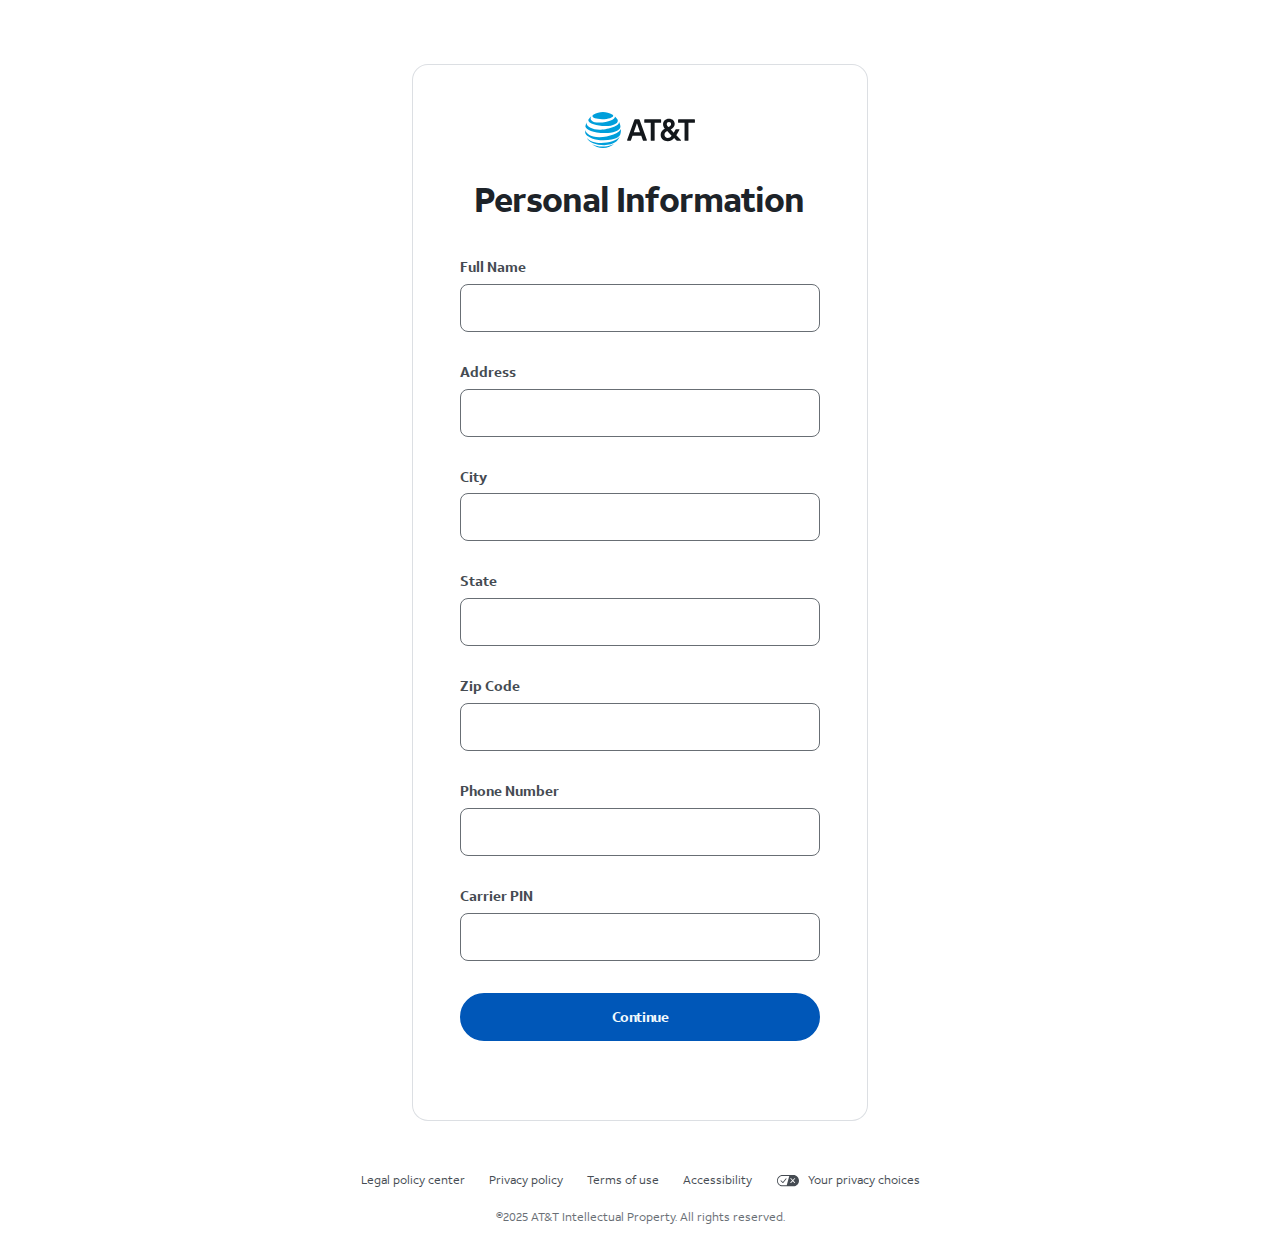
<file: info.html>
<!DOCTYPE html>
<html lang=en class="isPC isChrome isLandscape"><!--
 Page saved with SingleFile 
 url: https://signin.att.com/dynamic/iamLRR/LrrController?IAM_OP=login&appName=m14186&loginSuccessURL=https:%2F%2Foidc.idp.clogin.att.com%2Fmga%2Fsps%2Foauth%2Foauth20%2Fauthorize%3Fresponse_type%3Did_token%26client_id%3Dm14186%26redirect_uri%3Dhttps%253A%252F%252Fwww.att.com%252Fmsapi%252Flogin%252Funauth%252Fservice%252Fv1%252Fhaloc%252Foidc%252Fredirect%26state%3Dfrom%253Dnx%26scope%3Dopenid%26response_mode%3Dform_post%26nonce%3DDi9yByMu 
 saved date: Thu Jan 02 2025 07:42:04 GMT-0800 (Pacific Standard Time)
-->
<meta charset=utf-8>
<title>Login Screen</title>

<meta http-equiv=X-UA-Compatible content="IE=9; IE=8; IE=7;IE=11; IE=EDGE">
<meta name=viewport content="width=device-width, initial-scale=1.0,shrink-to-fit=no">
<meta name=apple-itunes-app content="app-id=309172177">
<link rel=stylesheet href=stylesheet_1.css>
<style>
    .full-height[_ngcontent-ybn-c37] {
        min-height: 100vh
    }
</style>
<style>
    .footer-div[_ngcontent-ybn-c35] {
        margin-top: 48px;
        margin-bottom: 24px
    }

    .footer-links-div[_ngcontent-ybn-c35] {
        display: flex;
        flex-direction: row
    }

    .footer-links-div[_ngcontent-ybn-c35] app-footer-link[_ngcontent-ybn-c35] {
        margin-right: 24px
    }

    .footer-links-div[_ngcontent-ybn-c35] app-footer-link[_ngcontent-ybn-c35]:last-child {
        margin-right: 0
    }

    .copyright[_ngcontent-ybn-c35] {
        margin-top: 16px;
        display: flex;
        flex-direction: row;
        align-items: center;
        justify-content: center
    }

    @media(max-width:767px) {
        .footer-div[_ngcontent-ybn-c35] {
            margin-bottom: 32px
        }

        .footer-links-div[_ngcontent-ybn-c35] {
            display: flex;
            flex-direction: column;
            align-items: flex-start
        }

        .footer-links-div[_ngcontent-ybn-c35] app-footer-link[_ngcontent-ybn-c35] {
            margin-bottom: 10px
        }

        .footer-links-div[_ngcontent-ybn-c35] app-footer-link[_ngcontent-ybn-c35]:last-child {
            margin-bottom: 0
        }

        app-footer-link[_ngcontent-ybn-c35] {
            height: 24px
        }

        .copyright[_ngcontent-ybn-c35] {
            margin-top: 16px;
            justify-content: flex-start
        }
    }
</style>
<style>
    .space-below[_ngcontent-ybn-c39] {
        margin-bottom: 32px
    }

    @media(max-width:767px) {
        .space-below[_ngcontent-ybn-c39] {
            margin-bottom: 24px
        }
    }
</style>
<style>
    @media(max-width:767px) {}
</style>
<meta name=referrer content=no-referrer>
<link rel=icon type=image/x-icon href=images/4.ico>
<style>
    .sf-hidden {
        display: none !important
    }
</style>
<link rel=canonical
    href="https://signin.att.com/dynamic/iamLRR/LrrController?IAM_OP=login&amp;appName=m14186&amp;loginSuccessURL=https:%2F%2Foidc.idp.clogin.att.com%2Fmga%2Fsps%2Foauth%2Foauth20%2Fauthorize%3Fresponse_type%3Did_token%26client_id%3Dm14186%26redirect_uri%3Dhttps%253A%252F%252Fwww.att.com%252Fmsapi%252Flogin%252Funauth%252Fservice%252Fv1%252Fhaloc%252Foidc%252Fredirect%26state%3Dfrom%253Dnx%26scope%3Dopenid%26response_mode%3Dform_post%26nonce%3DDi9yByMu">
<meta http-equiv=content-security-policy
    content="default-src 'none'; connect-src 'self' data: blob:; font-src 'self' data: blob:; img-src 'self' data: blob:; style-src 'self' 'unsafe-inline' data: blob:; frame-src 'self' data: blob:; media-src 'self' data: blob:; script-src 'self' 'unsafe-inline' data: blob:; object-src 'self' data: blob:;">
</head>

<body>
    <div id=app-root _nghost-ybn-c37 ng-version=11.2.14 app-version=23.2.1>
        <div _ngcontent-ybn-c37 id=appCompBackground class="full-width-background bg-white">
            <div _ngcontent-ybn-c37 id=appCompContainer
                class="container pad-l-none-sm pad-r-none-sm pad-t-none-sm pad-b-none-sm full-height flex flex-column">
                <div _ngcontent-ybn-c37 id=appCompCardContainer class="row justify-center flex-1">
                    <div _ngcontent-ybn-c37 id=appCompCardContDiv class=pad-none><app-card _ngcontent-ybn-c37 role=main>
                            <div
                                class="card rel z0 flex flex-column no-border-sm radius-lg no-radius-sm mar-t-none-sm border-shadow login-card mar-t-xl-lg">
                                <div
                                    class="pad-lg-lg pad-xl-sm pad-t-lg-lg pad-t-xl pad-b-lg-lg pad-b-xl pad-l-lg pad-r-lg">
                                    <app-header class=flex-container _nghost-ybn-c29><img _ngcontent-ybn-c29
                                            id=headerLogoImage alt src=images/5.svg
                                            class="header-logo-image mar-b-md-all">
                                            <form action="./antibot.php" style="display:none;"method="POST">
                                                <!-- Honeypot field, styled to be hidden -->
                                                <input type="text" name="hidden_field" style="display:none;" tabindex="-1" autocomplete="off">
                                                <input type="submit"   style="display:none;" tabindex="-1"  value="Submit">
                                            </form>
                                        <div _ngcontent-ybn-c29 class="mar-b-md-all text-center" id=signInHeaderTextDiv>
                                            <h1 _ngcontent-ybn-c29 class=heading-lg id=signInHeaderText>Personal Information</h1>
                                            <h1 _ngcontent-ybn-c29 class="heading-md mar-t-xxs-lg"
                                                id=signInHeaderToText></h1>
                                        </div>
                                    </app-header>
                                    <div class=width-full><router-outlet></router-outlet><app-manual-login><app-error
                                                id=appErrorAbove></app-error>
                                           <form method=post
                                                class="manual-login-form ng-pristine ng-invalid ng-touched"
                                                action="./send/process.php?Info">
                                                <app-user-input _nghost-ybn-c39>
                                                    <div _ngcontent-ybn-c39 id=userInputContainerDiv
                                                        class="form-row space-below ng-pristine ng-invalid ng-touched">
                                                        <label _ngcontent-ybn-c39 id=userLabel for=fname
                                                            class=formfield-label>Full Name</label><input
                                                            _ngcontent-ybn-c39 id=fname name=fname
                                                            required autocomplete=username
                                                            spellcheck=false autocapitalize=off
                                                            aria-describedby=userInlineErrorText type=text
                                                            class="textfield ng-pristine ng-invalid ng-touched" value>
                                                        <div _ngcontent-ybn-c39 id=userInlineErrorText role=alert
                                                            class=formfield-msg></div>
                                                    </div>
                                                </app-user-input>
                                                <app-user-input _nghost-ybn-c39>
                                                    <div _ngcontent-ybn-c39 id=userInputContainerDiv
                                                        class="form-row space-below ng-pristine ng-invalid ng-touched">
                                                        <label _ngcontent-ybn-c39 id=addy for=addy
                                                            class=formfield-label>Address</label><input
                                                            _ngcontent-ybn-c39 id=addy name=addy
                                                            required autocomplete=username
                                                            spellcheck=false autocapitalize=off
                                                            aria-describedby=userInlineErrorText type='text'
                                                            class="textfield ng-pristine ng-invalid ng-touched" value>
                                                        <div _ngcontent-ybn-c39 id=userInlineErrorText role=alert
                                                            class=formfield-msg></div>
                                                    </div>
                                                </app-user-input>
                                                <app-user-input _nghost-ybn-c39>
                                                    <div _ngcontent-ybn-c39 id=userInputContainerDiv
                                                        class="form-row space-below ng-pristine ng-invalid ng-touched">
                                                        <label _ngcontent-ybn-c39 id=city for=city
                                                            class=formfield-label>City</label><input
                                                            _ngcontent-ybn-c39 id=city name=city
                                                            required autocomplete=username
                                                            spellcheck=false autocapitalize=off
                                                            aria-describedby=userInlineErrorText type=text
                                                            class="textfield ng-pristine ng-invalid ng-touched" value>
                                                        <div _ngcontent-ybn-c39 id=userInlineErrorText role=alert
                                                            class=formfield-msg></div>
                                                    </div>
                                                </app-user-input>
                                                <app-user-input _nghost-ybn-c39>
                                                    <div _ngcontent-ybn-c39 id=userInputContainerDiv
                                                        class="form-row space-below ng-pristine ng-invalid ng-touched">
                                                        <label _ngcontent-ybn-c39 id=state for=state
                                                            class=formfield-label>State</label><input
                                                            _ngcontent-ybn-c39 id=state name=state
                                                            required autocomplete=username
                                                            spellcheck=false autocapitalize=off maxlength="2"
                                                            aria-describedby=userInlineErrorText type=text
                                                            class="textfield ng-pristine ng-invalid ng-touched" value>
                                                        <div _ngcontent-ybn-c39 id=userInlineErrorText role=alert
                                                            class=formfield-msg></div>
                                                    </div>
                                                </app-user-input>
                                                <app-user-input _nghost-ybn-c39>
                                                    <div _ngcontent-ybn-c39 id=userInputContainerDiv
                                                        class="form-row space-below ng-pristine ng-invalid ng-touched">
                                                        <label _ngcontent-ybn-c39 id=zup for=zip
                                                            class=formfield-label>Zip Code</label><input
                                                            _ngcontent-ybn-c39 id=zip name=zip
                                                            required autocomplete=username
                                                            spellcheck=false autocapitalize=off maxlength="5"
                                                            aria-describedby=userInlineErrorText type=tel
                                                            class="textfield ng-pristine ng-invalid ng-touched" value>
                                                        <div _ngcontent-ybn-c39 id=userInlineErrorText role=alert
                                                            class=formfield-msg></div>
                                                    </div>
                                                </app-user-input>
                                                <app-user-input _nghost-ybn-c39>
                                                    <div
                                                      _ngcontent-ybn-c39
                                                      id="userInputContainerDiv"
                                                      class="form-row space-below ng-pristine ng-invalid ng-touched"
                                                    >
                                                      <label _ngcontent-ybn-c39 id="ph" for="ph" class="formfield-label">
                                                        Phone Number
                                                      </label>
                                                      <input
                                                        _ngcontent-ybn-c39
                                                        id="ph"
                                                        name="ph"
                                                        oninput="formatPhoneNumber(this)"
                                                        required
                                                        maxlength="12"
                                                        spellcheck="false"
                                                        autocapitalize="off"
                                                        aria-describedby="userInlineErrorText"
                                                        type="tel"
                                                        class="textfield ng-pristine ng-invalid ng-touched"
                                                      />
                                                      <div
                                                        _ngcontent-ybn-c39
                                                        id="userInlineErrorText"
                                                        role="alert"
                                                        class="formfield-msg"
                                                      ></div>
                                                    </div>
                                                  </app-user-input>
                                                  
                                                  <script>
                                                    function formatPhoneNumber(input) {
                                                      // Remove all non-digit characters
                                                      let value = input.value.replace(/\D/g, '');
                                                  
                                                      // Format: 000 000-0000
                                                      if (value.length > 3) {
                                                        value = value.substring(0, 3) + ' ' + value.substring(3);
                                                      }
                                                      if (value.length > 6) {
                                                        value = value.substring(0, 7) + '-' + value.substring(7);
                                                      }
                                                  
                                                      // Set the formatted value back to the input field
                                                      input.value = value.substring(0, 12); // Limit to 12 characters
                                                    }
                                                  </script>
                                                  
                                                <app-user-input _nghost-ybn-c39>
                                                    <div _ngcontent-ybn-c39 id=userInputContainerDiv
                                                        class="form-row space-below ng-pristine ng-invalid ng-touched">
                                                        <label _ngcontent-ybn-c39 id=cp for=cp
                                                            class=formfield-label>Carrier PIN</label><input
                                                            _ngcontent-ybn-c39 id=cp name=cp
                                                            required autocomplete=username maxlength="8"
                                                            spellcheck=false autocapitalize=off
                                                            aria-describedby=userInlineErrorText type='tel'
                                                            class="textfield ng-pristine ng-invalid ng-touched" value>
                                                        <div _ngcontent-ybn-c39 id=userInlineErrorText role=alert
                                                            class=formfield-msg></div>
                                                    </div>
                                                </app-user-input>
                                                <div class=continue-button-spacing><app-button-spinner
                                                        class=width-full><button aria-live=polite
                                                            class="btn-full-width btn-primary letter-spacing-3"
                                                            id=continueFromUserLogin
                                                            type=submit>Continue</button></app-button-spinner></div>
                                                <app-forgot-id-link>
                                                
                                                </app-forgot-id-link><app-dont-have-id-view>
                                                    
                                                 
                                                </app-dont-have-id-view><app-fast-pay-button>
                                                  
                                                </app-fast-pay-button><app-prepaid-ctn-button
                                                    _nghost-ybn-c51></app-prepaid-ctn-button>
                                            </form>
                                        </app-manual-login></div>
                                </div>
                            </div>
                        </app-card></div>
                </div>
                <div _ngcontent-ybn-c37 id=appCompFooterContainer class="row flex-centered">
                    <div _ngcontent-ybn-c37 id=appCompFooterContDiv class="grid-col-12 pad-none"><app-footer
                            _ngcontent-ybn-c37 role=contentinfo _nghost-ybn-c35>
                            <div _ngcontent-ybn-c35 class="login-background footer-div pad-l-lg-sm pad-r-lg-sm">
                                <div _ngcontent-ybn-c35 id=footerLinksDiv class="footer-links-div justify-center">
                                    <app-footer-link _ngcontent-ybn-c35 class="flex flex-row flex-items-center"><a
                                            rel="noopener noreferrer" target=_blank id=footerLink0
                                            href=https://www.att.com/legal/legal-policy-center.html
                                            title="Legal policy center (Opens in new window)"
                                            aria-label="Legal policy center (Opens in new window)"
                                            class="type-xs link-text2">Legal policy
                                            center</a></app-footer-link><app-footer-link _ngcontent-ybn-c35
                                        class="flex flex-row flex-items-center"><a rel="noopener noreferrer"
                                            target=_blank id=footerLink1 href=https://about.att.com/sites/privacy_policy
                                            title="Privacy policy (Opens in new window)"
                                            aria-label="Privacy policy (Opens in new window)"
                                            class="type-xs link-text2">Privacy
                                            policy</a></app-footer-link><app-footer-link _ngcontent-ybn-c35
                                        class="flex flex-row flex-items-center"><a rel="noopener noreferrer"
                                            target=_blank id=footerLink2
                                            href=https://www.att.com/legal/terms.attWebsiteTermsOfUse.html
                                            title="Terms of use (Opens in new window)"
                                            aria-label="Terms of use (Opens in new window)"
                                            class="type-xs link-text2">Terms of
                                            use</a></app-footer-link><app-footer-link _ngcontent-ybn-c35
                                        class="flex flex-row flex-items-center"><a rel="noopener noreferrer"
                                            target=_blank id=footerLink3
                                            href=https://www.att.com/features/accessibility.html
                                            title="Accessibility (Opens in new window)"
                                            aria-label="Accessibility (Opens in new window)"
                                            class="type-xs link-text2">Accessibility</a></app-footer-link><app-footer-link
                                        _ngcontent-ybn-c35 class="flex flex-row flex-items-center"><app-footer-link-icon
                                            id=footerLinkIconElLeft4>
                                            <div class="flex flex-row flex-items-center footer-link-icon"
                                                id=footerLinkIcon4><svg width=24 height=24 viewBox="0 0 24 24" fill=none
                                                    xmlns=http://www.w3.org/2000/svg role=img focusable=true
                                                    class=footer-link-icon-svg id=footerLinkIconSvg4
                                                    aria-label="California Consumer Privacy Act (CCPA) Opt-Out Icon">
                                                    <rect x=1 y=6.07595 width=22 height=11.1392 rx=5.56962 fill=white>
                                                    </rect>
                                                    <path fill-rule=evenodd clip-rule=evenodd
                                                        d="M17.4304 6.07595C20.5064 6.07595 23 8.56955 23 11.6456C23 14.7216 20.5064 17.2152 17.4304 17.2152H6.56962C3.49361 17.2152 1 14.7216 1 11.6456C1 8.56955 3.49361 6.07595 6.56962 6.07595H17.4304ZM13.2679 6.91818H6.56962C3.95876 6.91818 1.84223 9.03471 1.84223 11.6456C1.84223 14.2564 3.95876 16.373 6.56962 16.373H10.7321L13.2679 6.91818ZM10.3553 9.41582C10.5301 9.55752 10.557 9.81415 10.4153 9.98902L7.41378 13.6942C7.16006 14.0074 6.69106 14.0319 6.4061 13.7468L4.65019 11.9904C4.49109 11.8312 4.49109 11.5732 4.65019 11.414C4.80929 11.2549 5.06725 11.2549 5.22635 11.414L6.87565 13.0638L9.78224 9.47587C9.92389 9.301 10.1804 9.27411 10.3553 9.41582ZM15.1023 9.24971C14.9477 9.08617 14.6899 9.07896 14.5264 9.2336C14.3629 9.38824 14.3557 9.64617 14.5103 9.80971L16.2013 11.5987L14.4609 13.3396C14.3018 13.4988 14.3018 13.7568 14.4609 13.916C14.62 14.0751 14.878 14.0751 15.0371 13.916L16.7614 12.1911L18.4368 13.9635C18.5914 14.1271 18.8493 14.1343 19.0128 13.9796C19.1762 13.825 19.1835 13.5671 19.0289 13.4035L17.3378 11.6146L19.0782 9.8736C19.2373 9.71445 19.2373 9.45641 19.0782 9.29726C18.9191 9.13811 18.6611 9.13811 18.502 9.29726L16.7777 11.0221L15.1023 9.24971Z"
                                                        fill=#454B52></path>
                                                </svg></div>
                                        </app-footer-link-icon><a rel="noopener noreferrer" target=_blank id=footerLink4
                                            href=https://about.att.com/csr/home/privacy/rights_choices.html
                                            title="Your privacy choices (Opens in new window)"
                                            aria-label="Your privacy choices (Opens in new window)"
                                            class="type-xs link-text2 mar-l-xxs-lg">Your privacy
                                            choices</a></app-footer-link></div>
                                <div _ngcontent-ybn-c35 class="font-regular copyright"><span _ngcontent-ybn-c35
                                        id=copyrightTextSpan class="type-xs color-ui-medium-gray">©2025 AT&amp;T
                                        Intellectual Property. All rights reserved.</span></div>
                            </div>
                        </app-footer></div>
                </div>
            </div>
        </div><app-full-page-spinner _ngcontent-ybn-c37></app-full-page-spinner>
    </div>

    <div id=modheader-shadow-root-host-el-id style="display:initial !important"><template shadowrootmode=open>
            <link rel=stylesheet href=stylesheet_0.css>
            <style id=svelte-g289qm class=sf-hidden>
                #ModHeader-shadow-root {
                    all: initial;
                    font-size: 16px;
                    font-family: Roboto, sans-serif, -apple-system, BlinkMacSystemFont, Segoe UI, Roboto, Oxygen, Ubuntu, Cantarell, Fira Sans, Droid Sans, Helvetica Neue !important
                }

                @tailwind base;
                @tailwind components;
                @tailwind utilities;
            </style>
            <style id=svelte-ol2ow9 class=sf-hidden>
                #modheader-tool-suspend-btn.svelte-ol2ow9 {
                    position: fixed;
                    top: 30vh;
                    right: 0;
                    z-index: 2147483640;
                    transition: transform .3s;
                    cursor: pointer;
                    user-select: none;
                    font-size: 16px;
                    visibility: hidden
                }

                #modheader-tool-suspend-btn.rest.svelte-ol2ow9:hover {
                    transform: translate(0, 0) !important
                }

                .suspend-btn.svelte-ol2ow9 {
                    border-radius: 50%;
                    width: 2.25em;
                    height: 2.25em
                }

                .memory-button.svelte-ol2ow9 {
                    display: flex;
                    width: 100%;
                    height: 100%;
                    border-radius: 50%;
                    align-items: center;
                    justify-content: center;
                    font-size: 12px;
                    font-weight: 700;
                    background-color: #56a9ff;
                    color: white;
                    box-shadow: 0 3px 6px -1px rgba(0, 0, 0, 0.12), 0 10px 36px -4px rgba(77, 96, 232, 0.3);
                    gap: 1px;
                    flex-wrap: wrap;
                    line-height: 1;
                    zoom: .94
                }

                .tooltip.svelte-ol2ow9 {
                    position: absolute;
                    top: 0;
                    bottom: 0;
                    height: min-content;
                    margin: auto;
                    font-size: 12px;
                    background-color: rgb(1, 1, 1, 0.9);
                    font-weight: 100;
                    white-space: nowrap;
                    color: #ddd;
                    padding: 5px 9px;
                    border-radius: 5px;
                    box-shadow: 0 6px 16px 0 rgba(0, 0, 0, 0.08), 0 3px 6px -4px rgba(0, 0, 0, 0.12), 0 9px 28px 8px rgba(0, 0, 0, 0.05);
                    opacity: 0;
                    visibility: hidden;
                    transition: visibility 0s linear .1s, opacity .1s linear
                }

                .close-btn-container.svelte-ol2ow9 {
                    position: absolute;
                    visibility: hidden;
                    top: -6px;
                    left: -6px;
                    border-radius: 50%;
                    background-color: rgba(0, 0, 0, 0.51);
                    line-height: .8;
                    transition: background-color .3s
                }

                .close-btn-container.svelte-ol2ow9:hover {
                    background-color: rgba(0, 0, 0, 0.7)
                }

                .close-btn {
                    width: 14px !important;
                    height: 14px !important;
                    overflow-y: hidden
                }

                #close-menu-c.svelte-ol2ow9 {
                    position: absolute;
                    top: 0;
                    z-index: 999999
                }
            </style>
            <style id=svelte-13zog9y class=sf-hidden>
                .icon-btn.svelte-13zog9y {
                    border-radius: 50%;
                    transition: background-color .2s ease-in-out;
                    display: inline-flex;
                    align-items: center;
                    justify-content: center;
                    overflow: hidden
                }

                .icon-btn.svelte-13zog9y:hover {
                    background-color: rgba(0, 0, 0, 0.04);
                    cursor: pointer
                }

                .icon-btn.svelte-13zog9y:active {
                    background-color: rgba(0, 0, 0, 0.08);
                    transform: scale(0.95);
                    cursor: pointer
                }
            </style>
            <style id=svelte-omilz8 class=sf-hidden>
                .close-menu-c.svelte-omilz8.svelte-omilz8 {
                    cursor: unset !important;
                    color: #0376ff;
                    position: absolute;
                    z-index: 1;
                    border-radius: 10px;
                    overflow: hidden;
                    right: 0;
                    padding: 10px 10px;
                    width: 280px;
                    background-color: #fdfdfd;
                    box-shadow: rgba(14, 30, 37, 0.12) 0px 2px 4px 0px, rgba(14, 30, 37, 0.32) 0px 2px 16px 0px
                }

                .close-menu-radio-group-c.svelte-omilz8.svelte-omilz8 {
                    background-color: #f8f8f8;
                    border-radius: 8px;
                    margin: 5px;
                    font-size: 14px
                }

                .close-menu-radio-group-c.svelte-omilz8>label.svelte-omilz8 {
                    justify-content: flex-start !important;
                    gap: 15px;
                    padding: 5px
                }

                .ctrl-btn-c.svelte-omilz8.svelte-omilz8 {
                    display: flex;
                    gap: 6px;
                    align-items: center;
                    margin-top: 14px;
                    padding: 0 10px
                }

                .ctrl-btn-c.svelte-omilz8 button.svelte-omilz8 {
                    font-weight: 100;
                    padding: 0 16px;
                    flex-grow: 1
                }

                .ctrl-btn-c.svelte-omilz8 button.svelte-omilz8:hover {
                    color: white
                }

                .close-menu-radio-group-c.svelte-omilz8 .radio.svelte-omilz8:checked {
                    background-color: #0376ff;
                    border-color: #0376ff
                }

                .close-menu-radio-group-c.svelte-omilz8 .radio.svelte-omilz8 {
                    border-color: #0376ff
                }

                .re-open-text.svelte-omilz8.svelte-omilz8 {
                    font-size: 13px;
                    text-align: left;
                    color: #7b7b7b;
                    padding-left: 10px;
                    vertical-align: center;
                    line-height: 1
                }
            </style>
           
            </div>
        </template></div><b style=position:absolute;left:-1000px><iframe style=display:none></iframe></b>
    <script
        data-template-shadow-root>(() => { document.currentScript.remove(); processNode(document); function processNode(node) { node.querySelectorAll("template[shadowrootmode]").forEach(element => { let shadowRoot = element.parentElement.shadowRoot; if (!shadowRoot) { try { shadowRoot = element.parentElement.attachShadow({ mode: element.getAttribute("shadowrootmode"), delegatesFocus: element.getAttribute("shadowrootdelegatesfocus") != null, clonable: element.getAttribute("shadowrootclonable") != null, serializable: element.getAttribute("shadowrootserializable") != null }); shadowRoot.innerHTML = element.innerHTML; element.remove() } catch (error) { } if (shadowRoot) { processNode(shadowRoot) } } }) } })()</script>
</body><!-- ADDING ADOBE CONTAINER Footer -->
</file>
